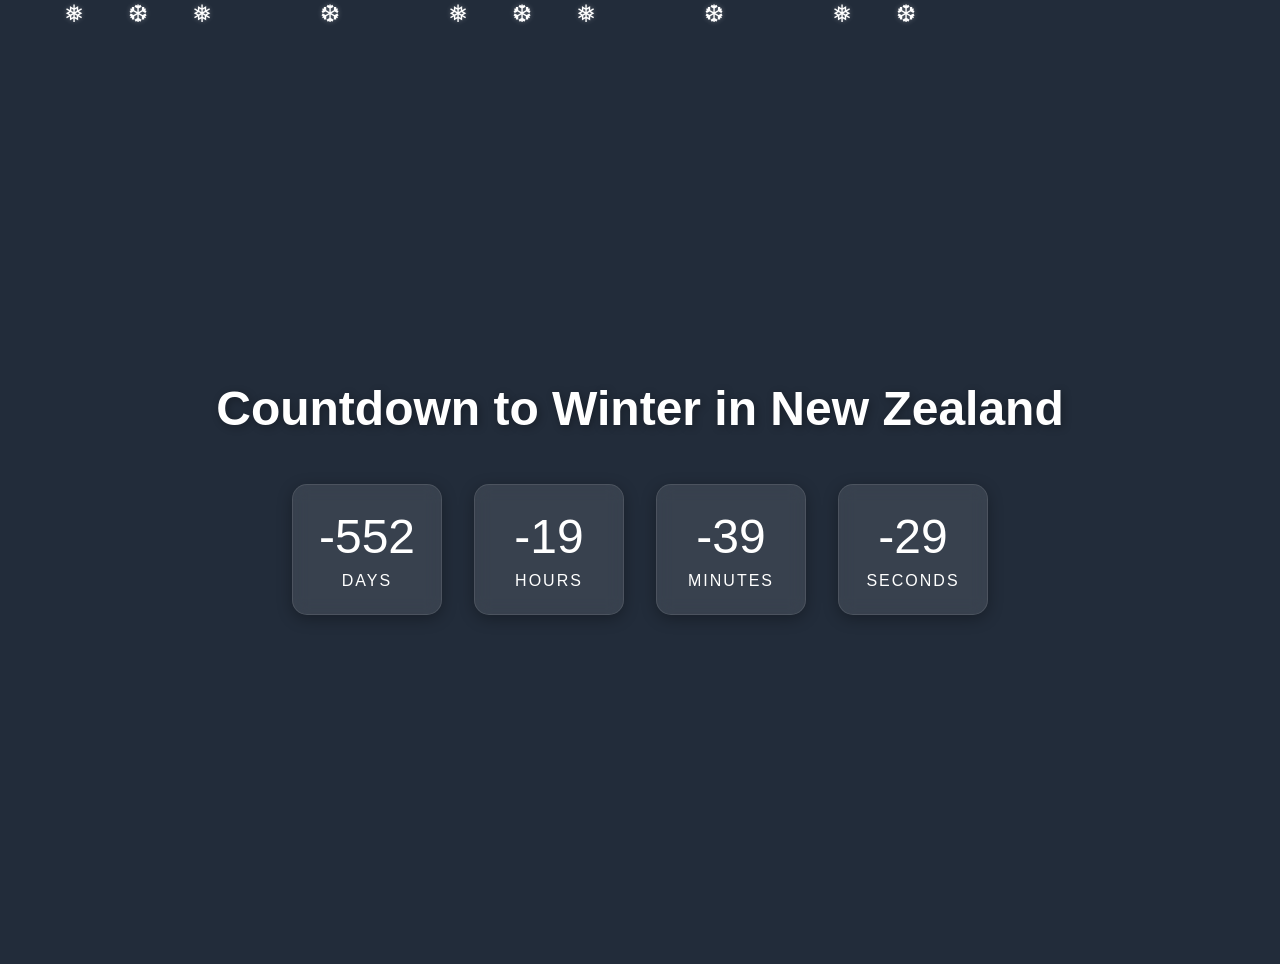
<file: index.html>
<!DOCTYPE html>
<html lang="en">
<head>
  <meta charset="UTF-8">
  <meta name="viewport" content="width=device-width, initial-scale=1.0">
  <title>Countdown - NZ Winter</title>
  <link rel="icon" type="image/x-icon" href="/images/favicon.ico">
  <link rel="stylesheet" href="style.css">
</head>
<body>
  <div id="app">
    <h1>Countdown to Winter in New Zealand</h1>

  <!-- Countdown Section -->
  <div id="countdown">
      <div class="countdown-item">
        <span id="days">0</span>
        <span class="label">Days</span>
      </div>
      <div class="countdown-item">
        <span id="hours">0</span>
        <span class="label">Hours</span>
      </div>
      <div class="countdown-item">
        <span id="minutes">0</span>
        <span class="label">Minutes</span>
      </div>
      <div class="countdown-item">
        <span id="seconds">0</span>
        <span class="label">Seconds</span>
      </div>
    </div>

    <!-- Snowflakes -->
    <div class="snowflakes" aria-hidden="true">
      <!-- Snowflake pattern -->
      <div class="snowflake">❅</div>
      <div class="snowflake">❆</div>
      <div class="snowflake">❅</div>
      <div class="snowflake">❆</div>
      <div class="snowflake">❅</div>
      <div class="snowflake">❆</div>
      <div class="snowflake">❅</div>
      <div class="snowflake">❆</div>
      <div class="snowflake">❅</div>
      <div class="snowflake">❆</div>
    </div>
  </div>

  <script>
    function updateCountdown() {
      const winterDate = new Date('June 1, 2025 00:00:00').getTime();

      function update() {
        const now = new Date().getTime();
        const distance = winterDate - now;

        // Calculate and display  values
        const days = Math.floor(distance / (1000 * 60 * 60 * 24));
        const hours = Math.floor((distance % (1000 * 60 * 60 * 24)) / (1000 * 60 * 60));
        const minutes = Math.floor((distance % (1000 * 60 * 60)) / (1000 * 60));
        const seconds = Math.floor((distance % (1000 * 60)) / 1000);

        document.getElementById('days').textContent = days;
        document.getElementById('hours').textContent = hours;
        document.getElementById('minutes').textContent = minutes;
        document.getElementById('seconds').textContent = seconds;

        if (distance <= 0) {
          clearInterval(interval);
          document.getElementById('countdown').innerHTML = `<p>Winter has arrived in New Zealand!</p>`;
        }
      }

      update();
      const interval = setInterval(update, 1000);
    }

    // Start the countdown on page load
    updateCountdown();
  </script>
</body>
</html>
</file>
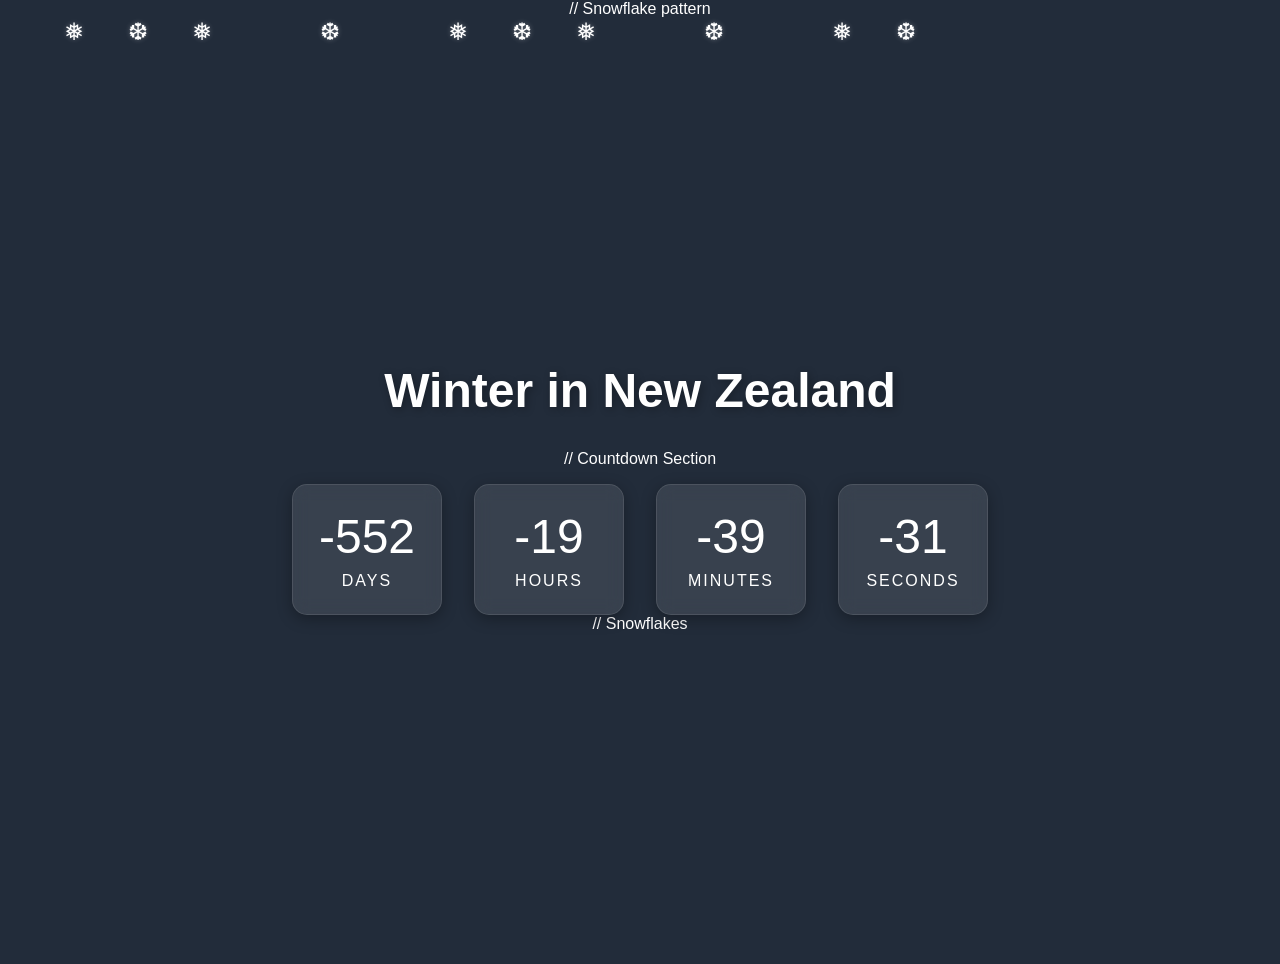
<file: main.html>
<!DOCTYPE html>
<html lang="en">
<head>
  <meta charset="UTF-8">
  <meta name="viewport" content="width=device-width, initial-scale=1.0">
  <title>Winter in New Zealand</title>
  <link rel="stylesheet" href="style.css">
</head>
<body>
  <div id="app">
    <h1>Winter in New Zealand</h1>

    // Countdown Section
    <div id="countdown">
      <div class="countdown-item">
        <span id="days">0</span>
        <span class="label">Days</span>
      </div>
      <div class="countdown-item">
        <span id="hours">0</span>
        <span class="label">Hours</span>
      </div>
      <div class="countdown-item">
        <span id="minutes">0</span>
        <span class="label">Minutes</span>
      </div>
      <div class="countdown-item">
        <span id="seconds">0</span>
        <span class="label">Seconds</span>
      </div>
    </div>

    // Snowflakes
    <div class="snowflakes" aria-hidden="true">
      // Snowflake pattern
      <div class="snowflake">❅</div>
      <div class="snowflake">❆</div>
      <div class="snowflake">❅</div>
      <div class="snowflake">❆</div>
      <div class="snowflake">❅</div>
      <div class="snowflake">❆</div>
      <div class="snowflake">❅</div>
      <div class="snowflake">❆</div>
      <div class="snowflake">❅</div>
      <div class="snowflake">❆</div>
    </div>
  </div>

  <script>
    function updateCountdown() {
      const winterDate = new Date('June 1, 2025 00:00:00').getTime();

      function update() {
        const now = new Date().getTime();
        const distance = winterDate - now;

        // Calculate and display  values
        const days = Math.floor(distance / (1000 * 60 * 60 * 24));
        const hours = Math.floor((distance % (1000 * 60 * 60 * 24)) / (1000 * 60 * 60));
        const minutes = Math.floor((distance % (1000 * 60 * 60)) / (1000 * 60));
        const seconds = Math.floor((distance % (1000 * 60)) / 1000);

        document.getElementById('days').textContent = days;
        document.getElementById('hours').textContent = hours;
        document.getElementById('minutes').textContent = minutes;
        document.getElementById('seconds').textContent = seconds;

        if (distance <= 0) {
          clearInterval(interval);
          document.getElementById('countdown').innerHTML = `<p>Winter has arrived in New Zealand!</p>`;
        }
      }

      update();
      const interval = setInterval(update, 1000);
    }

    // Start the countdown on page load
    updateCountdown();
  </script>
</body>
</html>
</file>
<file: style.css>
:root {
    --main: #ffffff;
    --second: #a5d8ff;
    --overlay: rgba(13, 25, 42, 0.85);
    --countdown-bg: rgba(255, 255, 255, 0.1);
    --shadow: rgba(0, 0, 0, 0.3);
  }
  
  body {
    margin: 0;
    min-height: 100vh;
    color: var(--main);
    font-family: Arial, sans-serif;
    overflow: hidden;
    position: relative;
    background: linear-gradient(rgba(0, 0, 0, 0.4), rgba(0, 0, 0, 0.4)),
                url('https://images.unsplash.com/photo-1491002052546-bf38f186af56?auto=format&fit=crop&w=1920') no-repeat center center fixed;
    background-size: cover;
  }
  
  #app {
    min-height: 100vh;
    padding: 2rem;
    display: flex;
    flex-direction: column;
    justify-content: center;
    align-items: center;
    background-color: var(--overlay);
    text-align: center;
  }
  
  h1 {
    font-size: 3rem;
    margin-bottom: 2rem;
    color: var(--main);
    text-shadow: 2px 2px 8px var(--shadow);
  }
  
  .tagline {
    font-size: 1.2rem;
    margin-top: 2rem;
    color: var(--second);
  }
  
  #countdown {
    display: flex;
    justify-content: center;
    gap: 2rem;
    margin-top: 1rem;
    flex-wrap: wrap;
  }
  
  .countdown-item {
    background: var(--countdown-bg);
    padding: 1.5rem;
    border-radius: 15px;
    min-width: 100px;
    backdrop-filter: blur(8px);
    box-shadow: 0 4px 15px var(--shadow);
    border: 1px solid rgba(255, 255, 255, 0.1);
  }
  
  .countdown-item span:first-child {
    font-size: 3rem;
    display: block;
    margin-bottom: 0.5rem;
  }
  
  .label {
    font-size: 1rem;
    text-transform: uppercase;
    letter-spacing: 2px;
  }
  
  .snowflakes {
    position: fixed;
    top: 0;
    left: 0;
    right: 0;
    bottom: 0;
    pointer-events: none;
    z-index: 1000;
  }
  
  .snowflake {
    position: fixed;
    color: white;
    font-size: 1.5em;
    text-shadow: 0 0 5px rgba(255, 255, 255, 0.3);
    animation: snowflakes-fall 10s linear infinite, snowflakes-shake 3s ease-in-out infinite;
  }
  
  .snowflake:nth-child(1) { left: 5%; animation-delay: 0s, 0s; }
  .snowflake:nth-child(2) { left: 10%; animation-delay: 1s, 1s; }
  .snowflake:nth-child(3) { left: 15%; animation-delay: 2s, 0.5s; }
  .snowflake:nth-child(4) { left: 25%; animation-delay: 3s, 1.5s; }
  .snowflake:nth-child(5) { left: 35%; animation-delay: 4s, 0.5s; }
  .snowflake:nth-child(6) { left: 40%; animation-delay: 5s, 1s; }
  .snowflake:nth-child(7) { left: 45%; animation-delay: 6s, 2s; }
  .snowflake:nth-child(8) { left: 55%; animation-delay: 7s, 1s; }
  .snowflake:nth-child(9) { left: 65%; animation-delay: 8s, 0.5s; }
  .snowflake:nth-child(10) { left: 70%; animation-delay: 9s, 1.5s; }
  .snowflake:nth-child(11) { left: 75%; animation-delay: 10s, 2s; }
  .snowflake:nth-child(12) { left: 80%; animation-delay: 5.5s, 1s; }
  .snowflake:nth-child(13) { left: 85%; animation-delay: 6.5s, 0.5s; }
  .snowflake:nth-child(14) { left: 90%; animation-delay: 7.5s, 1.5s; }
  .snowflake:nth-child(15) { left: 95%; animation-delay: 8.5s, 2s; }
  .snowflake:nth-child(16) { left: 20%; animation-delay: 9.5s, 1s; }
  .snowflake:nth-child(17) { left: 30%; animation-delay: 10.5s, 0.5s; }
  .snowflake:nth-child(18) { left: 50%; animation-delay: 11.5s, 1.5s; }
  .snowflake:nth-child(19) { left: 60%; animation-delay: 12.5s, 2s; }
  .snowflake:nth-child(20) { left: 100%; animation-delay: 13.5s, 1s; }
  
  @keyframes snowflakes-fall {
    0% { top: -10%; }
    100% { top: 100%; }
  }
  
  @keyframes snowflakes-shake {
    0%, 100% { transform: translateX(0); }
    50% { transform: translateX(80px); }
  }
  
  @media (max-width: 768px) {
    h1 {
      font-size: 2rem;
    }
    
    #countdown {
      gap: 1rem;
    }
    
    .countdown-item {
      min-width: 80px;
      padding: 1rem;
    }
    
    .countdown-item span:first-child {
      font-size: 2rem;
    }
    
    .tagline {
      font-size: 1rem;
    }
  }
</file>
